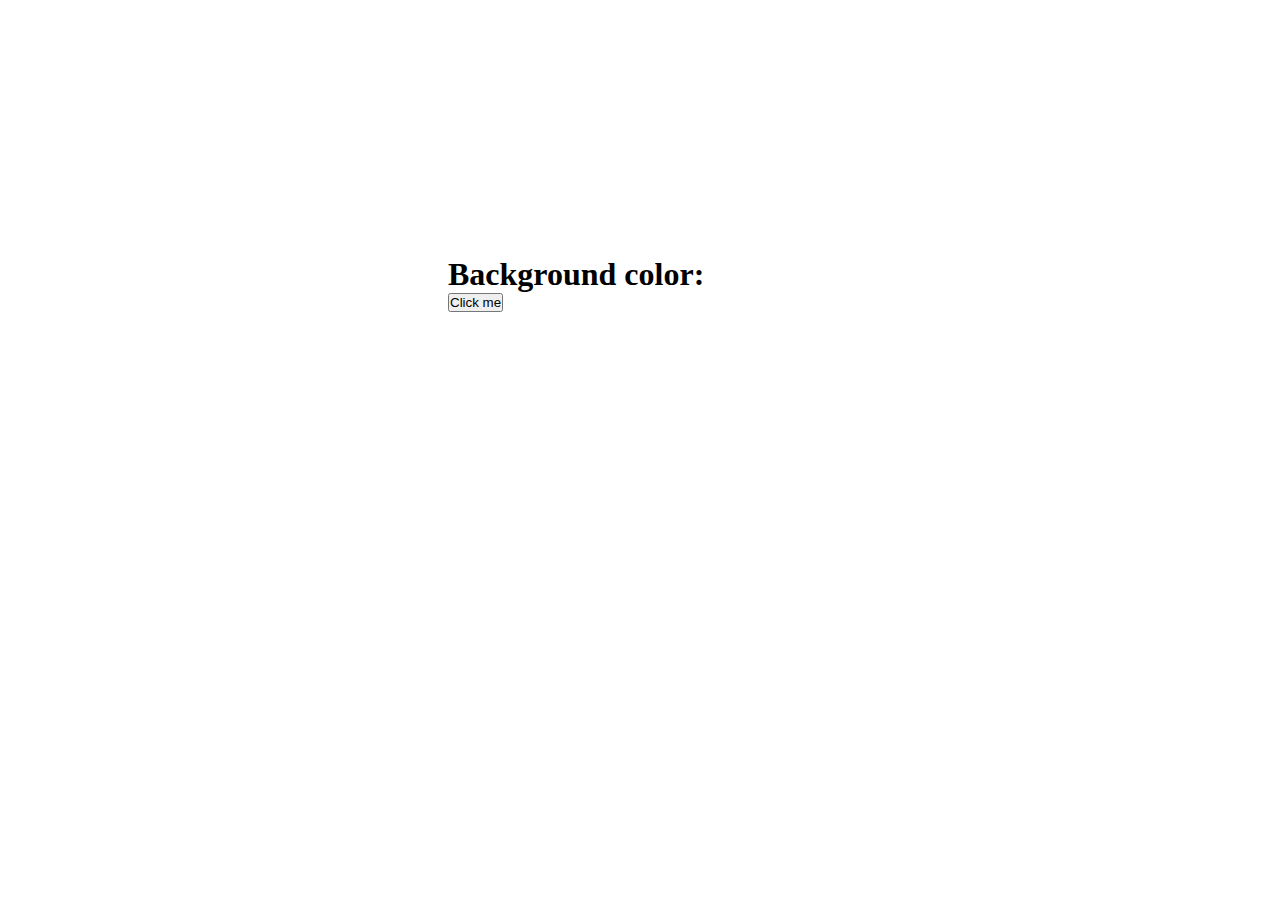
<file: color flipper/index.html>
<!DOCTYPE html>
<html lang="en">
<head>
    <meta charset="UTF-8">
    <meta http-equiv="X-UA-Compatible" content="IE=edge">
    <meta name="viewport" content="width=device-width, initial-scale=1.0">
    <title>color flipper</title>
    <link rel="stylesheet" href="style.css">
</head>
<body id="body">
    <section id="main-sect">
        <div class="container">
                <div class="box">
                    <h1 id="color-el">Background color: </h1>
                    <button id="click-btn">Click me</button>
                </div>
        </div>
    </section>
    <script src="index.js"></script>
</body>
</html>
</file>
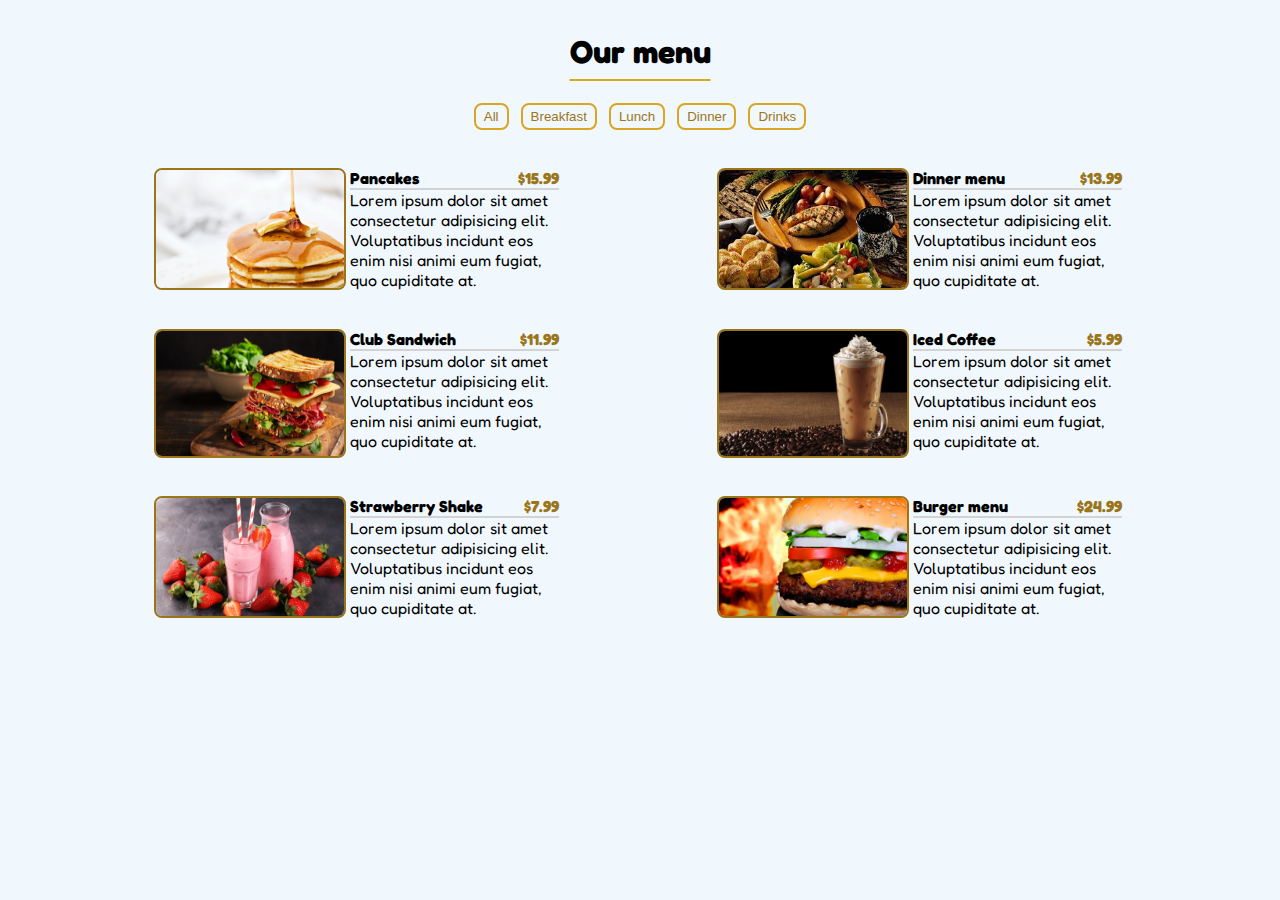
<file: menu/index.html>
<!DOCTYPE html>
<html lang="en">
<head>
    <meta charset="UTF-8">
    <meta http-equiv="X-UA-Compatible" content="IE=edge">
    <meta name="viewport" content="width=device-width, initial-scale=1.0">
    <title>Menu</title>
    <link rel="stylesheet" href="style.css">
</head>
<body>
    <section id="main-sect">
        <div class="nav">
            <h1>Our menu</h1>
            <div class="filter-btns">
                <button class="filter-btn all-btn">All</button>
                <button class="filter-btn breakfast-btn">Breakfast</button>
                <button class="filter-btn lunch-btn">Lunch</button>
                <button class="filter-btn dinner-btn">Dinner</button>
                <button class="filter-btn drinks-btn">Drinks</button>
            </div>
        </div>

        <div class="menu-items">
            <div class="row">
                <!--Pancakes-->
                <div class="item breakfast">
                    <img src="img/pancakes.jpg" class="item-img" alt="pancakes-img">
                    <div class="item-info">
                        <p class="item-title">Pancakes <span class="gold-txt">$15.99</span></p>
                        <hr>
                        <p class="item-desc">Lorem ipsum dolor sit amet consectetur adipisicing elit. Voluptatibus incidunt eos enim nisi animi eum fugiat, quo cupiditate at.</p>
                    </div>
                </div>
                <!--Dinner menu-->
                <div class="item dinner">
                    <img src="img/dinner.jpg" class="item-img" alt="dinner-img">
                    <div class="item-info">
                        <p class="item-title">Dinner menu <span class="gold-txt">$13.99</span></p>
                        <hr>
                        <p class="item-desc">Lorem ipsum dolor sit amet consectetur adipisicing elit. Voluptatibus incidunt eos enim nisi animi eum fugiat, quo cupiditate at.</p>
                    </div>
                </div>
            </div>

            <div class="row">
                <!--Club sandwich-->
                <div class="item lunch">
                    <img src="img/club-sandwich.jpg" class="item-img" alt="club sandwhich-img">
                    <div class="item-info">
                        <p class="item-title">Club Sandwich <span class="gold-txt">$11.99</span></p>
                        <hr>
                        <p class="item-desc">Lorem ipsum dolor sit amet consectetur adipisicing elit. Voluptatibus incidunt eos enim nisi animi eum fugiat, quo cupiditate at.</p>
                    </div>
                </div>
                <!--Iced Coffee-->
                <div class="item drinks">
                    <img src="img/iced-coffee.jpg" class="item-img" alt="iced-coffee-img">
                    <div class="item-info">
                        <p class="item-title">Iced Coffee <span class="gold-txt">$5.99</span></p>
                        <hr>
                        <p class="item-desc">Lorem ipsum dolor sit amet consectetur adipisicing elit. Voluptatibus incidunt eos enim nisi animi eum fugiat, quo cupiditate at.</p>
                    </div>
                </div>
            </div>

            <div class="row">
                <!--Strawberry milkshake-->
                <div class="item drinks">
                    <img src="img/strawberry-milkshake.jpg" class="item-img" alt="strawberry-milkshake-img">
                    <div class="item-info">
                        <p class="item-title">Strawberry Shake <span class="gold-txt">$7.99</span></p>
                        <hr>
                        <p class="item-desc">Lorem ipsum dolor sit amet consectetur adipisicing elit. Voluptatibus incidunt eos enim nisi animi eum fugiat, quo cupiditate at.</p>
                    </div>
                </div>
                <!--Burger-->
                <div class="item dinner">
                    <img src="img/burger.jpg" class="item-img" alt="burger-img">
                    <div class="item-info">
                        <p class="item-title">Burger menu <span class="gold-txt">$24.99</span></p>
                        <hr>
                        <p class="item-desc">Lorem ipsum dolor sit amet consectetur adipisicing elit. Voluptatibus incidunt eos enim nisi animi eum fugiat, quo cupiditate at.</p>
                    </div>
                </div>
            </div>
        </div>
    </section>
    <script src="index.js"></script>
</body>
</html>
</file>
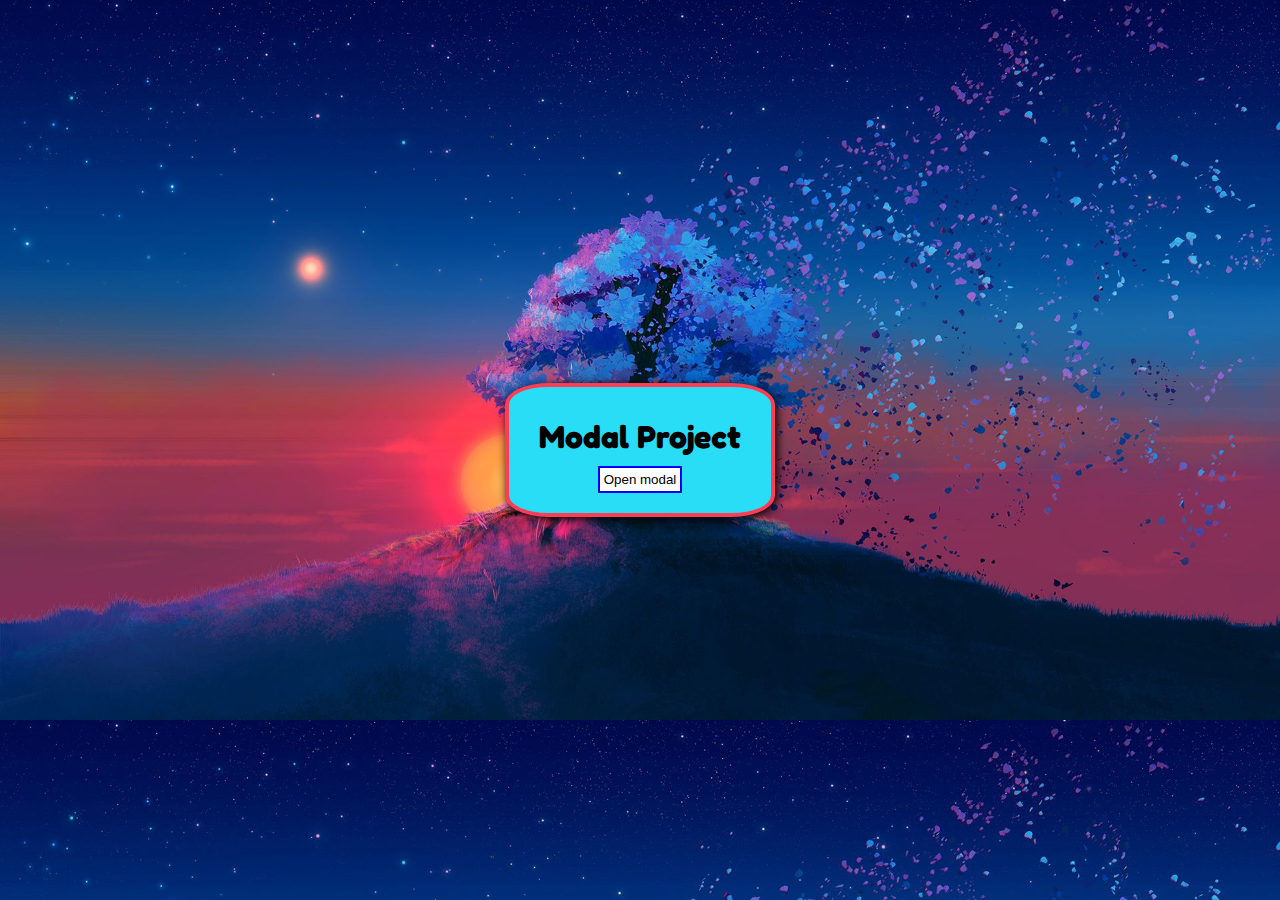
<file: Modal/index.html>
<!DOCTYPE html>
<html lang="en">
<head>
    <meta charset="UTF-8">
    <meta http-equiv="X-UA-Compatible" content="IE=edge">
    <meta name="viewport" content="width=device-width, initial-scale=1.0">
    <title>Modal</title>
    <link rel="stylesheet" href="style.css">
</head>
<body>
    <section id="sect">
        <div class="container-wrapper show">
            <div class="container">
                <h1>Modal Project</h1>
                <button id="open-btn">Open modal</button>
            </div>
        </div>

        <div class="modal">
            <div class="box">
                <div class="btn-wrapper">
                    <button id="close-btn">X</button>
                </div>
                <h1>Modal content</h1>
            </div>
        </div>

    </section>

    <script src="index.js"></script>
</body>
</html>
</file>
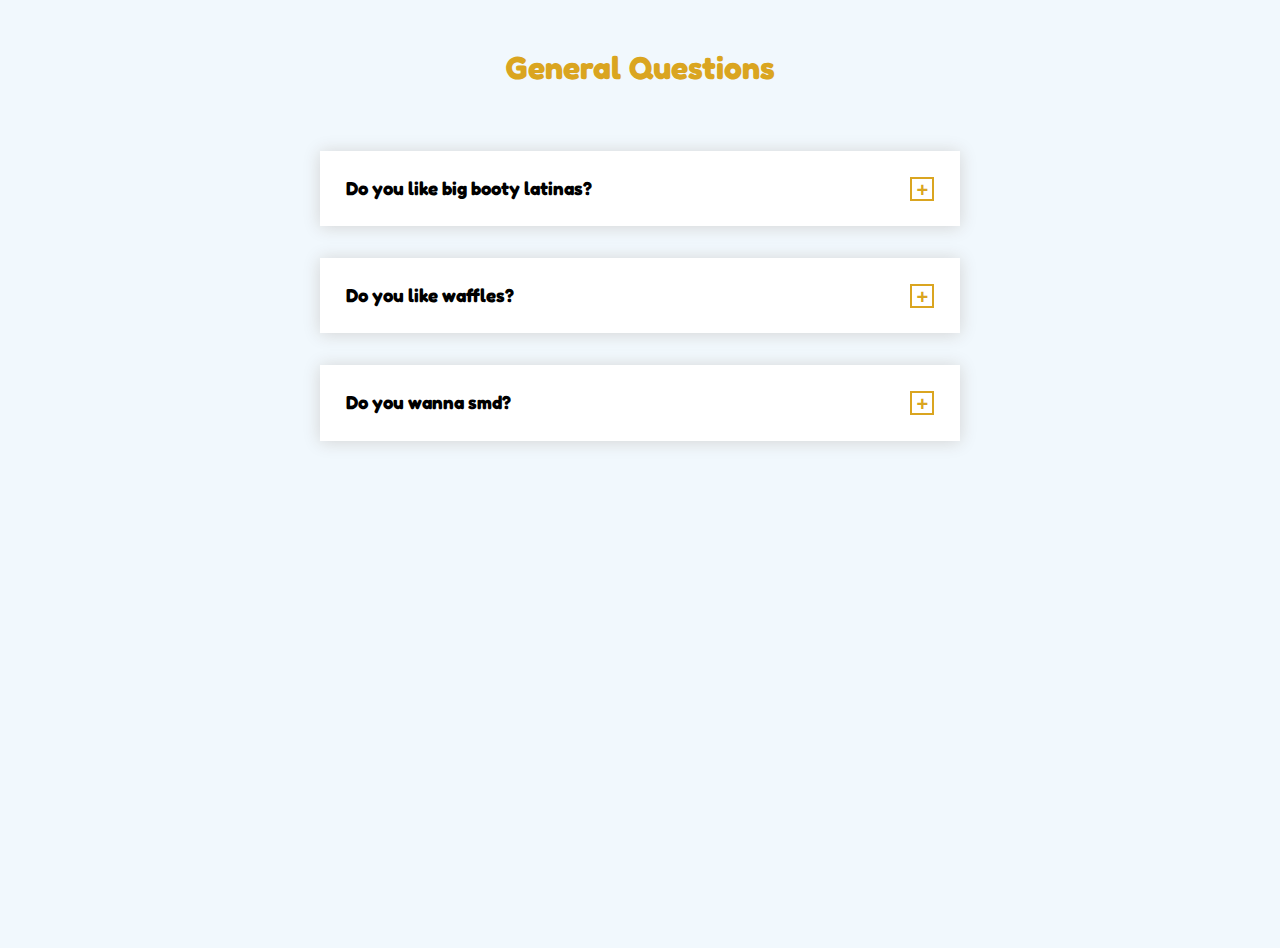
<file: questions/index.html>
<!DOCTYPE html>
<html lang="en">
<head>
    <meta charset="UTF-8">
    <meta http-equiv="X-UA-Compatible" content="IE=edge">
    <meta name="viewport" content="width=device-width, initial-scale=1.0">
    <title>Questions</title>
    <link rel="stylesheet" href="style.css">
</head>
<body>
    <section id="main">
        <header id="head">
            <h1>General Questions</h1>
        </header>

        <div class="questions">
            <div class="container">
                <div class="question-box">
                    <div class="question-wrapper">
                        <h3 class="question">Do you like big booty latinas?</h3>
                        <button class="open-btn">+</button>
                    </div>
                    <div class="answer-wrapper">
                        <p class="answer">Lorem ipsum dolor sit amet consectetur, adipisicing elit. Voluptate, pariatur excepturi ipsum facilis odio quae maiores recusandae atque tempora eum porro ab, ipsa fuga sed, fugit laborum velit architecto commodi?</p>
                    </div>
                </div>
                <div class="question-box">
                    <div class="question-wrapper">
                        <h3 class="question">Do you like waffles?</h3>
                        <button class="open-btn">+</button>
                    </div>
                    <div class="answer-wrapper">
                        <p class="answer">Lorem ipsum dolor sit amet consectetur, adipisicing elit. Sunt delectus voluptatum iste a voluptatem dolore iusto libero mollitia? Adipisci, perferendis ut error ipsum animi fugiat at eaque necessitatibus ea asperiores?</p>
                    </div>
                </div>
                <div class="question-box">
                    <div class="question-wrapper">
                        <h3 class="question">Do you wanna smd?</h3>
                        <button class="open-btn">+</button>
                    </div>
                    <div class="answer-wrapper">
                        <p class="answer">Lorem ipsum dolor sit amet consectetur adipisicing elit. Sequi dicta, facere tempora architecto voluptatibus at accusantium nisi mollitia itaque minima placeat soluta, voluptatem impedit dolore officiis id non beatae pariatur!</p>
                    </div>
                </div>
            </div>
        </div>
    </section>
    <script src="index.js"></script>
</body>
</html>
</file>
<file: color flipper/style.css>
@import url('https://fonts.googleapis.com/css2?family=Roboto&display=swap');

* {
    padding: 0;
    margin: 0;
    box-sizing: border-box;
}

body {
    font-family: Roboto sans-serif;
}

.container {
    margin-top: 20%;
    display: flex;
    flex-direction: column;
    justify-content: center;
    align-items: center;
}

.box {
    background-color: white;
    width: 30%;
}
</file>
<file: menu/style.css>
@import url('https://fonts.googleapis.com/css2?family=Fredoka:wght@300&family=Roboto&display=swap');

* {
    padding: 0;
    margin: 0;
    box-sizing: border-box;
}

body {
    height: 100%;
    font-family: Fredoka, Roboto sans-serif;
    background-color: #F1F8FD;
}

.gold-txt {
    color: rgb(154, 117, 26);
}

.nav {
    display: flex;
    flex-direction: column;
    align-items: center;
}

.nav h1 {
    margin: 32px 0;
    font-weight: bold;
    text-decoration: underline 2px goldenrod;
    text-underline-offset: 16px;
}

.filter-btns button {
    background-color: #F1F8FD;
    border: 2px solid goldenrod;
    color: rgb(154, 117, 26);
    border-radius: 8px;
    padding: 4px 8px;
    margin: 0 4px;
}

.filter-btns button:hover {
    background-color: goldenrod;
    color: #F1F8FD;
    transition: all 200ms ease;
}

.row {
    display: flex;
    justify-content: space-evenly;
    margin: 3% 0;
}

.item {
    display: flex;
    width: 32%;
}

.item-img {
    max-width: 192px;
    border: 2px solid rgb(154, 117, 26);
    border-radius: 8px;
}

.item-info {
    display: flex;
    flex-direction: column;
    margin: 0 1%;
}

.item-title {
    display: flex;
    justify-content: space-between;
    font-weight: bold;
}

hr {
    border: 1px solid lightgrey;
}

.hide {
    display: none;
}
</file>
<file: Modal/style.css>
@import url('https://fonts.googleapis.com/css2?family=Fredoka:wght@300&family=Roboto&display=swap');

* {
    padding: 0;
    margin: 0;
    box-sizing: border-box;
}

html {
    height: 100%;
}

body {
    height: 100%;
    font-family: Fredoka, Roboto sans-serif;
    background-image: url("img/background.jpg");
    background-size: 100%;
}

#sect {
    position: relative;
    height: 100%;
    display: flex;
    align-items: center;
    justify-content: center;
}

.container-wrapper {
    z-index: -10;
    visibility: hidden;
}

.container {
    background-color: #28ddf5;
    padding: 20px 30px;
    display: flex;
    flex-direction: column;
    align-items: center;
    box-shadow: 2px 2px 10px black;
    border: 4px solid #FD3D56;
    border-radius: 16%;
}

h1 {
    padding: 10px 0;
}

#open-btn {
    background-color: white;
    padding: 4px 4px;
    border: 2px solid blue;
}

#open-btn:hover {
    background-color: #ffc4cd;
    color: black;
}

.modal {
    position: absolute;
    z-index: -10;
    visibility: hidden;
}

.box {
    display: flex;
    flex-direction: column;
    align-items: center;
    background-color: #FD3D56;
    padding: 20px 30px;
    box-shadow: 2px 2px 10px black;
    border: 4px solid #28ddf5;
    border-radius: 16%;
}

.btn-wrapper {
    width: 100%;
    display: flex;
    justify-content: end;
}

#close-btn {
    background: none;
    font-weight: bold;
    border: none;
    color: rgb(68, 3, 3);
}

#close-btn:hover {
    color:rgb(9, 255, 0);
}

.show {
    z-index: 9;
    visibility: visible;
}
</file>
<file: questions/style.css>
@import url('https://fonts.googleapis.com/css2?family=Fredoka:wght@300&family=Roboto&display=swap');

* {
    padding: 0;
    margin: 0;
    box-sizing: border-box;
}

html {
    height: 100%;
}

body {
    height: 100%;
    font-family: Fredoka, Roboto sans-serif;
    background-color: #F1F8FD;
}

button {
    padding: none;
}

#head {
    text-align: center;
    color: goldenrod;
    margin: 3em 0;
}

.container {
    display: flex;
    flex-direction: column;
    align-items: center;
}

.question-box {
    background-color: white;
    padding: 2%;
    box-shadow: 0px 1px 16px lightgrey;
    width: 50%;
    display: flex;
    flex-direction: column;
    margin: 1em 0;
}

.question-wrapper {
    margin: none;
    justify-content: space-between;
    display: flex;
}

.open-btn {
    color: goldenrod;
    background-color: white;
    padding: none;
    border: 2px solid goldenrod;
    height: 24px;
    width: 24px;
    font-size: 20px;
    font-weight: bold;
    transition: transform 200ms ease;
}


.open-btn:hover {
    transform: rotate(90deg);
}

.answer-wrapper {
    display: none;
    margin-top: 5%;
}

.show .answer-wrapper{
    display: flex;
}
</file>
